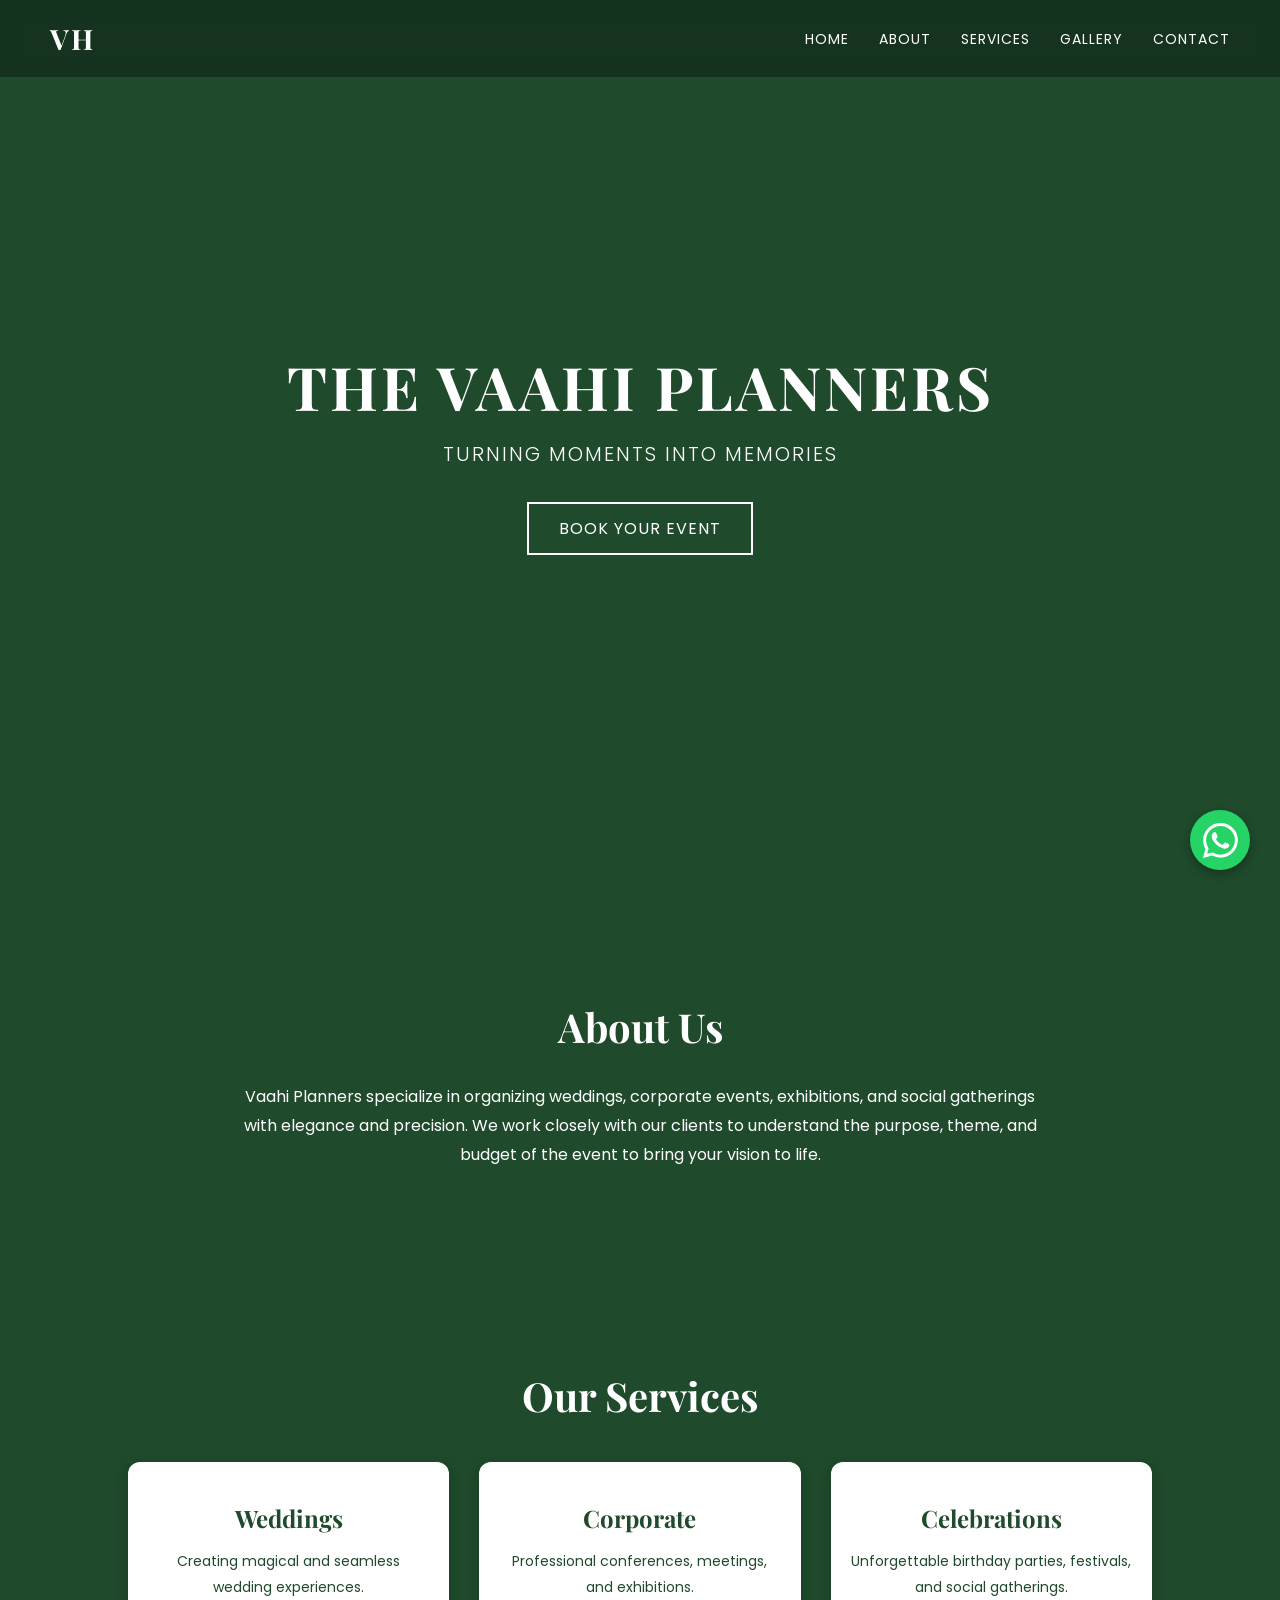
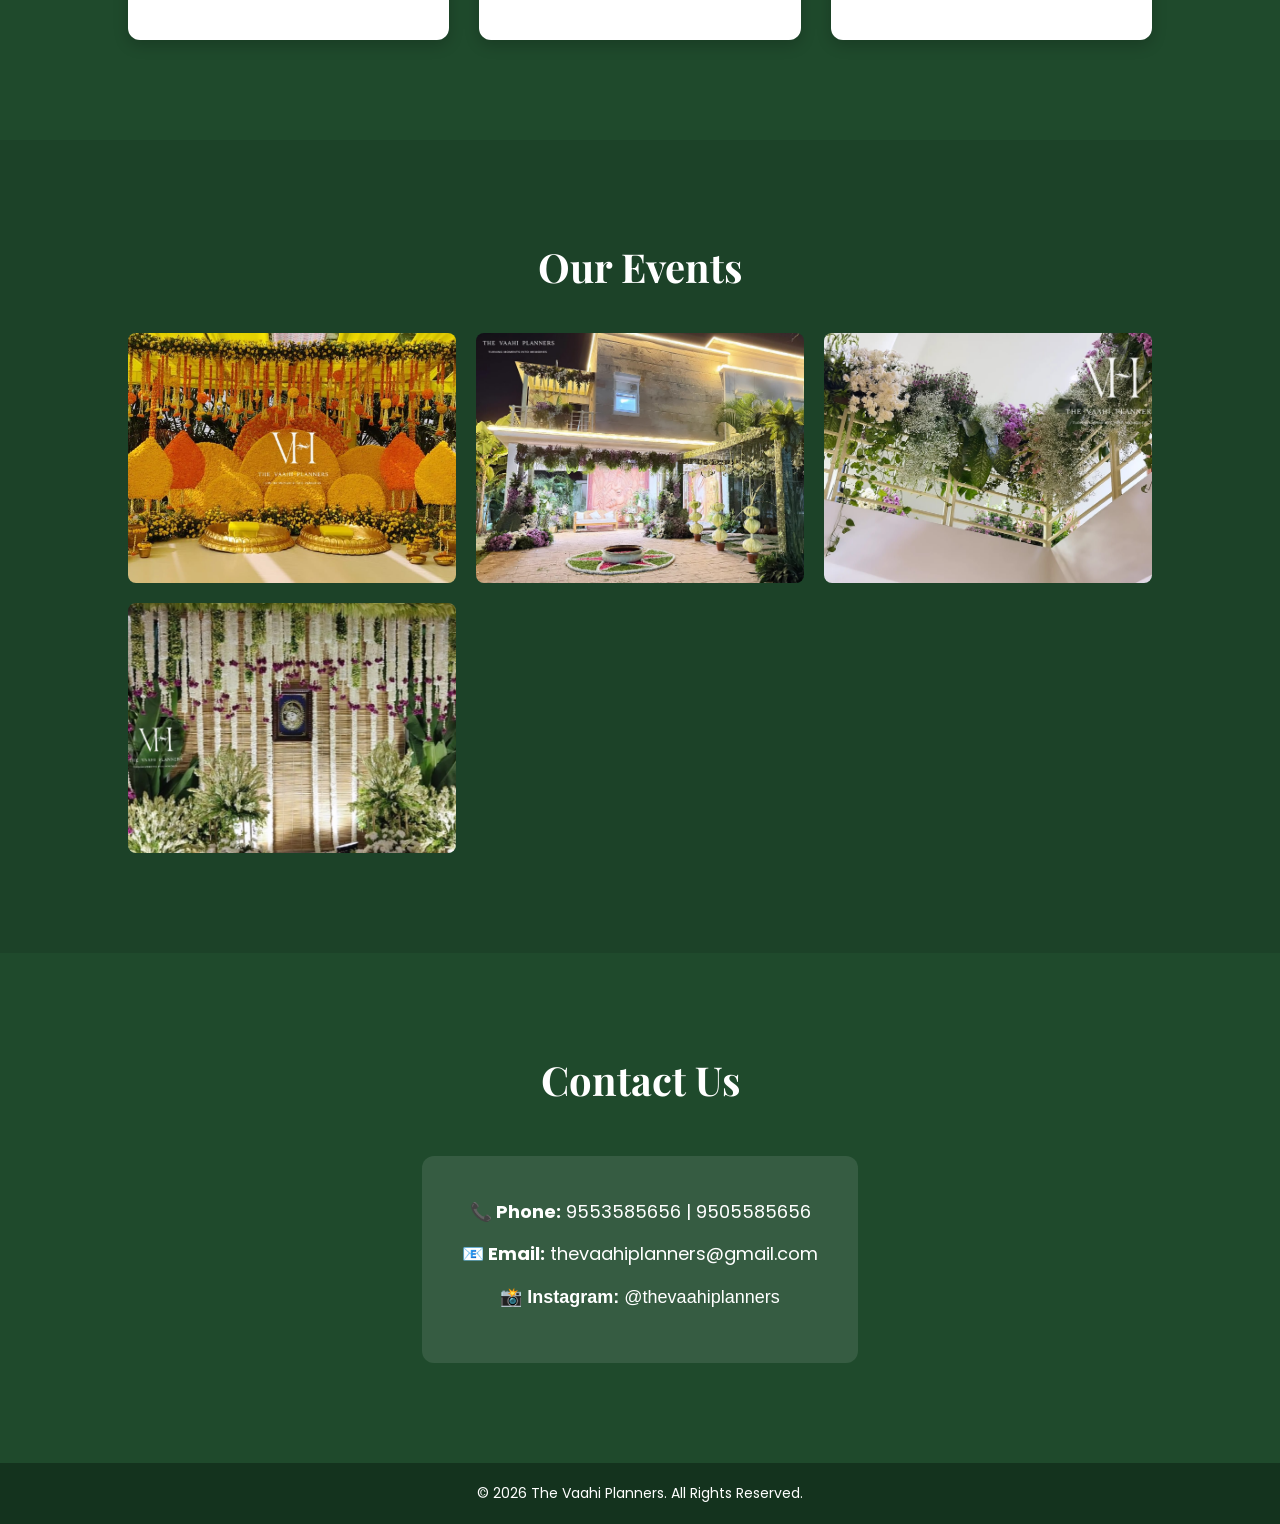
<file: index.html>
<!DOCTYPE html>
<html lang="en">
<head>
    <meta charset="UTF-8">
    <meta name="viewport" content="width=device-width, initial-scale=1.0">
    <title>The Vaahi Planners | Turning Moments Into Memories</title>
    <link rel="icon" type="image/png" href="logo.jpeg">
    <link rel="stylesheet" href="styles.css">
    <link href="https://fonts.googleapis.com/css2?family=Playfair+Display:wght@400;600&family=Poppins:wght@300;400;600&display=swap" rel="stylesheet">
</head>
<body>

    <div id="loader">
        <h1>VH</h1>
    </div>

    <nav id="navbar">
        <h2 class="logo">VH</h2>
        <ul class="nav-links">
            <li><a href="#home">Home</a></li>
            <li><a href="#about">About</a></li>
            <li><a href="#services">Services</a></li>
            <li><a href="#gallery">Gallery</a></li>
            <li><a href="#contact">Contact</a></li>
        </ul>
    </nav>

    <section id="home" class="hero">
        <div class="overlay"></div>
        <div class="hero-content">
            <h1>THE VAAHI PLANNERS</h1>
            <p>TURNING MOMENTS INTO MEMORIES</p>
            <button onclick="document.getElementById('contact').scrollIntoView({behavior: 'smooth'})">Book Your Event</button>
        </div>
    </section>

    <section id="about" class="about fade-in">
        <h2>About Us</h2>
        <p>
            Vaahi Planners specialize in organizing weddings, corporate events,
            exhibitions, and social gatherings with elegance and precision. We work closely with our clients to understand the purpose, theme, and budget of the event to bring your vision to life.
        </p>
    </section>

    <section id="services" class="services">
        <h2 class="fade-in">Our Services</h2>
        <div class="service-cards">
            <div class="card">
                <h3>Weddings</h3>
                <p>Creating magical and seamless wedding experiences.</p>
            </div>
            <div class="card">
                <h3>Corporate</h3>
                <p>Professional conferences, meetings, and exhibitions.</p>
            </div>
            <div class="card">
                <h3>Celebrations</h3>
                <p>Unforgettable birthday parties, festivals, and social gatherings.</p>
            </div>
        </div>
    </section>

    <section id="gallery" class="gallery">
        <h2>Our Events</h2>
        <div class="gallery-grid">
            <img src="IM-1.jpeg" class="stagger-item" alt="Wedding Event">
            <img src="IM-2.jpeg" class="stagger-item" alt="Event Setup">
            <img src="IM-3.jpeg" class="stagger-item" alt="Corporate Event">
            <img src="IM-4.jpeg" class="stagger-item" alt="Celebration">
            <img src="IM-5.jpeg" class="stagger-item" alt="Party">
            <img src="logo.jpeg" class="stagger-item" alt="Social Gathering">
        </div>
    </section>

    <section id="contact" class="contact fade-in">
        <h2>Contact Us</h2>
        <div class="contact-info">
            <p><strong>📞 Phone:</strong> 9553585656 | 9505585656</p>
            <p><strong>📧 Email:</strong> thevaahiplanners@gmail.com</p>
            <p style="color: white; font-family: sans-serif;"> 
                <strong>📸 Instagram:</strong>
                <a href="https://www.instagram.com/the.vaahiplanners?igsh=eHQ5MHZkb2I3ZjYz" target="_blank" style="color: white; text-decoration: none;">
                    @thevaahiplanners
                </a>
            </p>
        </div>
    </section>

    <a href="https://wa.me/919553585656" class="whatsapp-float" target="_blank" rel="noopener noreferrer" aria-label="Chat on WhatsApp">
        <svg xmlns="http://www.w3.org/2000/svg" width="35" height="35" fill="currentColor" viewBox="0 0 16 16">
            <path d="M13.601 2.326A7.854 7.854 0 0 0 7.994 0C3.627 0 .068 3.558.064 7.926c0 1.399.366 2.76 1.057 3.965L0 16l4.204-1.102a7.933 7.933 0 0 0 3.79.965h.004c4.368 0 7.926-3.558 7.93-7.93A7.898 7.898 0 0 0 13.6 2.326zM7.994 14.521a6.573 6.573 0 0 1-3.356-.92l-.24-.144-2.494.654.666-2.433-.156-.251a6.56 6.56 0 0 1-1.007-3.505c0-3.626 2.957-6.584 6.591-6.584a6.56 6.56 0 0 1 4.66 1.931 6.557 6.557 0 0 1 1.928 4.66c-.004 3.639-2.961 6.592-6.592 6.592zm3.615-4.934c-.197-.099-1.17-.578-1.353-.646-.182-.065-.315-.099-.445.099-.133.197-.513.646-.627.775-.114.133-.232.148-.43.05-.197-.1-.836-.308-1.592-.985-.59-.525-.985-1.175-1.103-1.372-.114-.198-.011-.304.088-.403.087-.088.197-.232.296-.346.1-.114.133-.198.198-.33.065-.134.034-.248-.015-.347-.05-.099-.445-1.076-.612-1.47-.16-.389-.323-.335-.445-.34-.114-.007-.247-.007-.38-.007a.729.729 0 0 0-.529.247c-.182.198-.691.677-.691 1.654 0 .977.71 1.916.81 2.049.098.133 1.394 2.132 3.383 2.992.47.205.84.326 1.129.418.475.152.904.129 1.246.08.38-.058 1.171-.48 1.338-.943.164-.464.164-.86.114-.943-.049-.084-.182-.133-.38-.232z"/>
        </svg>
    </a>

    <footer>
        <p>© 2026 The Vaahi Planners. All Rights Reserved.</p>
    </footer>

    <script>
        // Loader
        window.onload = function(){
            setTimeout(() => {
                document.getElementById("loader").style.opacity = "0";
                setTimeout(() => {
                    document.getElementById("loader").style.display = "none";
                }, 500);
            }, 500); // Small delay to let animations load
        };

        // Smooth Scroll
        document.querySelectorAll('a[href^="#"]').forEach(anchor => {
            anchor.addEventListener('click', function(e){
                e.preventDefault();
                document.querySelector(this.getAttribute('href')).scrollIntoView({
                    behavior: 'smooth'
                });
            });
        });

        // Dynamic Navbar Background Change on Scroll
        window.addEventListener('scroll', () => {
            const nav = document.getElementById('navbar');
            if (window.scrollY > 50) {
                nav.classList.add('scrolled');
            } else {
                nav.classList.remove('scrolled');
            }
        });

        // Scroll Animation (Fade-in elements)
        const elements = document.querySelectorAll('.fade-in');
        window.addEventListener('scroll', () => {
            elements.forEach(el => {
                const position = el.getBoundingClientRect().top;
                const screenPosition = window.innerHeight / 1.2;
                if(position < screenPosition){
                    el.classList.add('show');
                }
            });
        });

        // Staggered Gallery Reveal Animation
        const galleryImages = document.querySelectorAll('.stagger-item');
        window.addEventListener('scroll', () => {
            let delay = 0;
            galleryImages.forEach((img) => {
                const position = img.getBoundingClientRect().top;
                const screenPosition = window.innerHeight / 1.1;

                if (position < screenPosition && !img.classList.contains('show')) {
                    setTimeout(() => {
                        img.classList.add('show');
                    }, delay);
                    delay += 150; // Adds a 150ms delay between each image appearing
                }
            });
        });
    </script>
</body>
</html>
</file>
<file: styles.css>
/* BASE STYLES & RESET */
* {
    box-sizing: border-box;
    margin: 0;
    padding: 0;
}

body {
    font-family: 'Poppins', sans-serif;
    background: #1F4A2C; /* Brand Deep forest green */
    color: #FFFFFF;      /* Brand White */
    scroll-behavior: smooth;
    overflow-x: hidden;
}

/* LOADER */
#loader {
    position: fixed;
    width: 100%;
    height: 100vh;
    background: #1F4A2C;
    display: flex;
    justify-content: center;
    align-items: center;
    z-index: 9999;
    transition: opacity 0.5s ease;
}

#loader h1 {
    font-size: 60px;
    font-family: 'Playfair Display', serif;
    animation: pulse 1s infinite;
}

@keyframes pulse {
    0% {opacity: 0.3;}
    50% {opacity: 1;}
    100% {opacity: 0.3;}
}

/* NAVBAR */
nav {
    display: flex;
    justify-content: space-between;
    align-items: center;
    padding: 20px 50px;
    position: fixed;
    width: 100%;
    background: rgba(0,0,0,0.3);
    backdrop-filter: blur(10px);
    z-index: 1000;
    transition: background 0.4s ease-in-out, box-shadow 0.4s ease-in-out, padding 0.4s;
}

nav.scrolled {
    background: #1F4A2C; 
    box-shadow: 0 4px 10px rgba(0, 0, 0, 0.5);
    padding: 15px 50px;
}

nav h2.logo {
    font-family: 'Playfair Display', serif;
    font-size: 28px;
    letter-spacing: 2px;
}

nav ul {
    display: flex;
    list-style: none;
    gap: 30px;
}

nav a {
    color: white;
    text-decoration: none;
    font-weight: 400;
    text-transform: uppercase;
    font-size: 14px;
    letter-spacing: 1px;
    transition: color 0.3s;
}

nav a:hover {
    color: #A5D6A7; /* A soft light green hover effect */
}

/* HERO SECTION */
.hero {
    height: 100vh;
    background: url('https://images.unsplash.com/photo-1519741497674-611481863552') center/cover no-repeat;
    position: relative;
    display: flex;
    justify-content: center;
    align-items: center;
}

.overlay {
    position: absolute;
    width: 100%;
    height: 100%;
    background: rgba(31, 74, 44, 0.75); /* Darker green overlay for better text contrast */
}

.hero-content {
    position: relative;
    z-index: 1;
    text-align: center;
    padding: 0 20px;
}

/* Hero Animations */
.hero-content h1 {
    font-family: 'Playfair Display', serif;
    font-size: 60px;
    margin-bottom: 10px;
    letter-spacing: 3px;
    animation: slideDown 1s ease-out forwards;
}

.hero-content p {
    font-size: 20px;
    font-weight: 300;
    letter-spacing: 2px;
    margin-bottom: 30px;
    animation: slideUp 1s ease-out 0.5s forwards; 
    opacity: 0; 
}

.hero-content button {
    background: transparent;
    color: white;
    border: 2px solid white;
    padding: 12px 30px;
    font-family: 'Poppins', sans-serif;
    font-size: 16px;
    text-transform: uppercase;
    letter-spacing: 1px;
    cursor: pointer;
    transition: all 0.3s ease;
    animation: fadeIn 1s ease-out 1s forwards;
    opacity: 0;
}

.hero-content button:hover {
    background: white;
    color: #1F4A2C;
}

/* Keyframes */
@keyframes slideDown {
    from { opacity: 0; transform: translateY(-30px); }
    to { opacity: 1; transform: translateY(0); }
}
@keyframes slideUp {
    from { opacity: 0; transform: translateY(30px); }
    to { opacity: 1; transform: translateY(0); }
}
@keyframes fadeIn {
    from { opacity: 0; }
    to { opacity: 1; }
}

/* GENERIC SECTIONS */
section {
    padding: 100px 10vw;
    text-align: center;
}

section h2 {
    font-family: 'Playfair Display', serif;
    font-size: 40px;
    margin-bottom: 30px;
}

section p {
    font-size: 16px;
    line-height: 1.8;
    max-width: 800px;
    margin: 0 auto;
}

/* SERVICES */
.service-cards {
    display: flex;
    gap: 30px;
    flex-wrap: wrap; 
    justify-content: center;
    margin-top: 40px;
}

.card {
    background: white;
    color: #1F4A2C;
    padding: 40px 20px;
    border-radius: 12px;
    flex: 1;
    min-width: 250px;
    text-align: center;
    transition: transform 0.3s ease, box-shadow 0.3s ease;
    cursor: pointer;
    box-shadow: 0 5px 15px rgba(0,0,0,0.2);
}

.card h3 {
    font-family: 'Playfair Display', serif;
    font-size: 24px;
    margin-bottom: 15px;
}

.card p {
    font-size: 14px;
}

.card:hover {
    transform: translateY(-10px);
    box-shadow: 0 15px 30px rgba(0, 0, 0, 0.4);
}

/* GALLERY */
.gallery {
    background: rgba(0, 0, 0, 0.1); /* Slight contrast from main background */
}

.gallery-grid {
    display: grid;
    grid-template-columns: repeat(auto-fit, minmax(300px, 1fr));
    gap: 20px;
    margin-top: 40px;
}

.gallery-grid img {
    width: 100%;
    height: 250px;
    object-fit: cover;
    border-radius: 8px;
    transition: transform 0.4s ease;
}

/* Staggered Gallery Animation Classes */
.gallery-grid img.stagger-item {
    opacity: 0;
    transform: translateY(30px);
    transition: opacity 0.6s ease-out, transform 0.6s ease-out;
}

.gallery-grid img.stagger-item.show {
    opacity: 1;
    transform: translateY(0);
}

.gallery-grid img:hover {
    transform: scale(1.05) !important;
    z-index: 2;
    position: relative;
    box-shadow: 0 10px 20px rgba(0,0,0,0.5);
}

/* CONTACT */
.contact-info {
    background: rgba(255, 255, 255, 0.1);
    padding: 40px;
    border-radius: 12px;
    display: inline-block;
    margin-top: 20px;
}

.contact-info p {
    margin-bottom: 10px;
    font-size: 18px;
}

/* FLOATING WHATSAPP BUTTON */
.whatsapp-float {
    position: fixed;
    bottom: 30px;
    right: 30px;
    background-color: #25D366;
    color: white;
    width: 60px;
    height: 60px;
    border-radius: 50%;
    display: flex;
    justify-content: center;
    align-items: center;
    box-shadow: 0px 4px 10px rgba(0, 0, 0, 0.3);
    z-index: 1000; /* Ensures it stays above all other content */
    transition: transform 0.3s ease, box-shadow 0.3s ease;
}

.whatsapp-float:hover {
    transform: scale(1.1);
    box-shadow: 0px 6px 15px rgba(0, 0, 0, 0.5);
}

/* FOOTER */
footer {
    text-align: center;
    padding: 20px;
    background: #14331e;
    font-size: 14px;
}

/* SCROLL ANIMATION */
.fade-in {
    opacity: 0;
    transform: translateY(40px);
    transition: 1s ease-out;
}

.fade-in.show {
    opacity: 1;
    transform: translateY(0);
}

/* =========================================
   MOBILE RESPONSIVENESS (MEDIA QUERIES)
   ========================================= */

@media screen and (max-width: 768px) {
    /* Navbar adjust */
    nav {
        padding: 15px 20px;
        flex-direction: column; /* Stack logo and links */
        gap: 15px;
    }
    
    nav.scrolled {
        padding: 10px 20px;
    }

    nav ul {
        gap: 15px;
        flex-wrap: wrap;
        justify-content: center;
    }
    
    nav a {
        font-size: 12px;
    }

    /* Hero adjust */
    .hero-content h1 {
        font-size: 40px;
    }
    
    .hero-content p {
        font-size: 16px;
    }

    /* Sections adjust */
    section {
        padding: 60px 20px; /* Less padding on mobile */
    }

    section h2 {
        font-size: 32px;
    }

    /* Services adjust */
    .service-cards {
        flex-direction: column; /* Stack cards vertically */
    }

    .card {
        padding: 30px 15px;
    }

    /* Contact adjust */
    .contact-info p {
        font-size: 16px;
    }

    /* WhatsApp adjust - slightly smaller for mobile screens */
    .whatsapp-float {
        width: 50px;
        height: 50px;
        bottom: 20px;
        right: 20px;
    }
    
    .whatsapp-float svg {
        width: 28px;
        height: 28px;
    }
}
</file>
